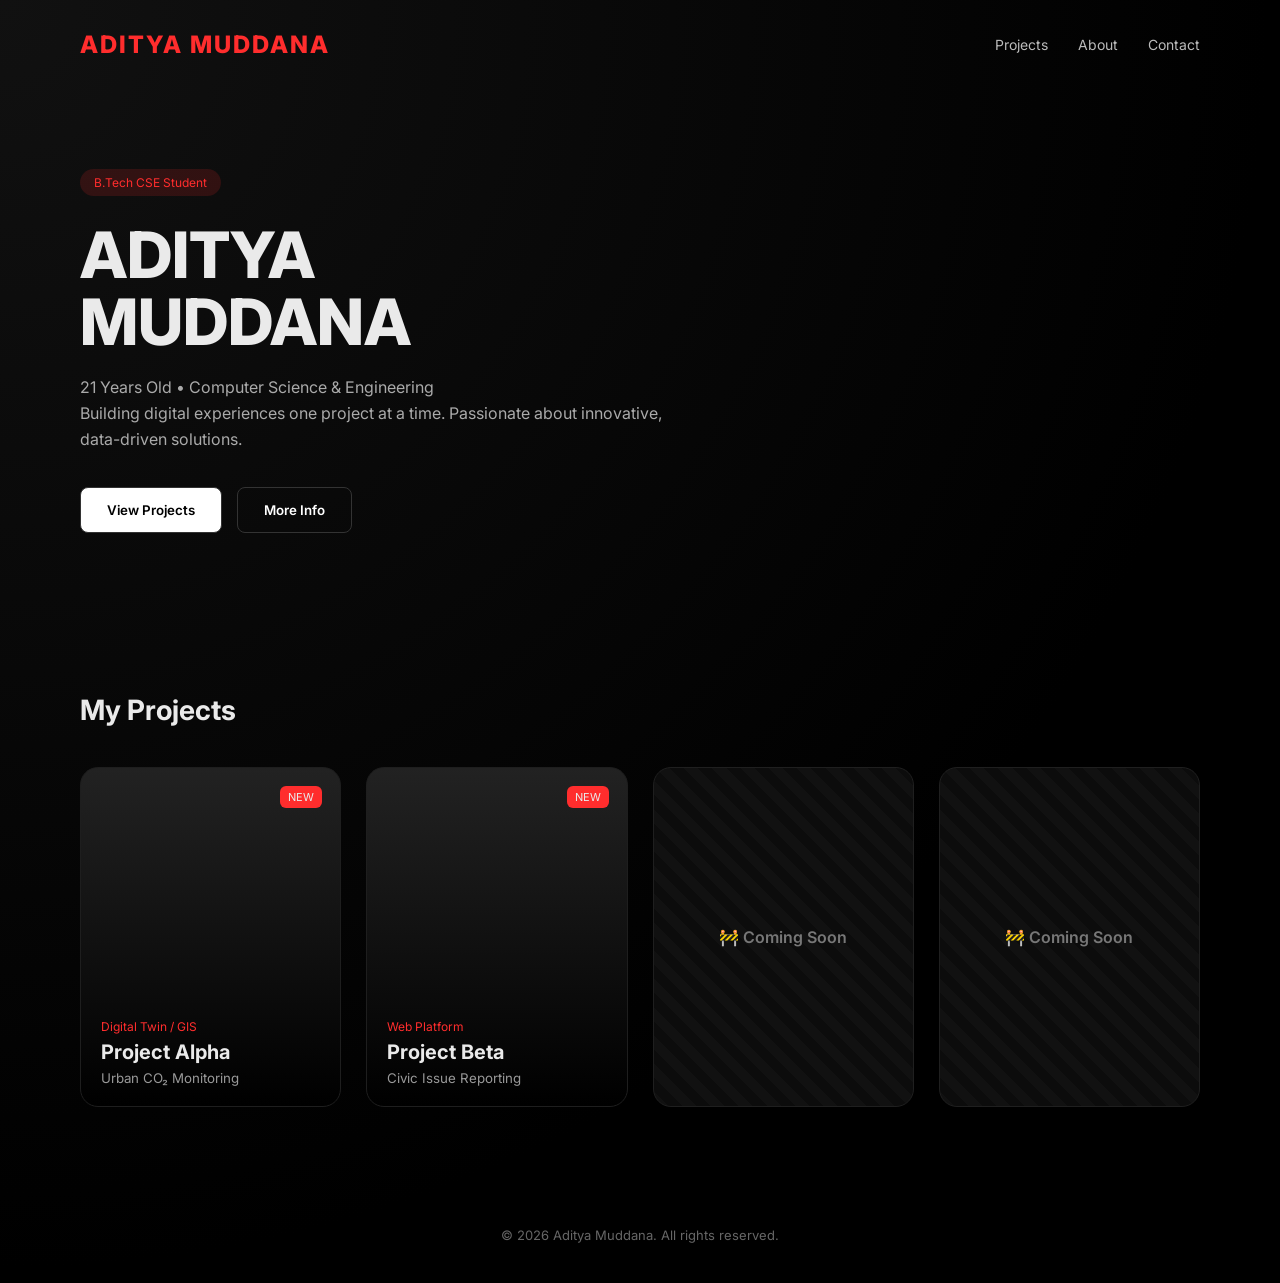
<file: index.html>
<!DOCTYPE html>
<html lang="en">
<head>
<meta charset="UTF-8">
<title>Aditya Muddana | Portfolio</title>
<meta name="viewport" content="width=device-width, initial-scale=1.0">

<link href="https://fonts.googleapis.com/css2?family=Inter:wght@300;400;600;700;800&display=swap" rel="stylesheet">

<style>
* {
  margin: 0;
  padding: 0;
  box-sizing: border-box;
  font-family: 'Inter', sans-serif;
}

body {
  background: radial-gradient(circle at top left, #111 0%, #000 70%);
  color: #eaeaea;
}

a { text-decoration: none; color: inherit; }

nav {
  display: flex;
  justify-content: space-between;
  align-items: center;
  padding: 30px 80px;
}

nav h1 {
  color: #ff2d2d;
  letter-spacing: 2px;
  font-weight: 800;
}

nav ul {
  list-style: none;
  display: flex;
  gap: 30px;
  font-size: 14px;
  opacity: 0.8;
}

.hero {
  padding: 80px;
  max-width: 1200px;
}

.tag {
  display: inline-block;
  padding: 6px 14px;
  border-radius: 20px;
  background: rgba(255,45,45,0.15);
  color: #ff2d2d;
  font-size: 12px;
  margin-bottom: 25px;
}

.hero h2 {
  font-size: 64px;
  font-weight: 800;
  line-height: 1.05;
}

.hero p {
  margin-top: 20px;
  max-width: 600px;
  color: #aaa;
  line-height: 1.6;
}

.hero-buttons {
  margin-top: 35px;
  display: flex;
  gap: 15px;
}

.btn {
  padding: 14px 26px;
  border-radius: 8px;
  border: 1px solid #333;
  background: transparent;
  color: #fff;
  cursor: pointer;
  font-weight: 600;
}

.btn.primary {
  background: #fff;
  color: #000;
}

section {
  padding: 80px;
}

section h3 {
  font-size: 28px;
  margin-bottom: 40px;
}

/* PROJECTS */
.projects {
  display: grid;
  grid-template-columns: repeat(auto-fit, minmax(250px, 1fr));
  gap: 25px;
}

.card {
  position: relative;
  height: 340px;
  border-radius: 18px;
  background: linear-gradient(180deg, #222, #000);
  border: 1px solid #1e1e1e;
  padding: 20px;
  display: flex;
  flex-direction: column;
  justify-content: flex-end;
  cursor: pointer;
  transition: transform 0.3s ease;
}

.card:hover {
  transform: translateY(-6px);
}

.badge {
  position: absolute;
  top: 18px;
  right: 18px;
  background: #ff2d2d;
  font-size: 11px;
  padding: 4px 8px;
  border-radius: 6px;
}

.card span {
  font-size: 12px;
  color: #ff2d2d;
  margin-bottom: 6px;
}

.card h4 {
  font-size: 20px;
  margin-bottom: 6px;
}

.card small {
  color: #999;
}

.coming-soon {
  height: 340px;
  border-radius: 18px;
  background: repeating-linear-gradient(
    45deg,
    #111,
    #111 10px,
    #0c0c0c 10px,
    #0c0c0c 20px
  );
  display: flex;
  align-items: center;
  justify-content: center;
  color: #777;
  font-weight: 600;
  border: 1px solid #1f1f1f;
}

.hidden { display: none; }

/* PROJECT DETAIL */
.project-detail {
  max-width: 900px;
  line-height: 1.7;
  color: #ccc;
}

<!DOCTYPE html>
<html lang="en">
<head>
<meta charset="UTF-8">
<title>Aditya Muddana | Portfolio</title>
<meta name="viewport" content="width=device-width, initial-scale=1.0">

<link href="https://fonts.googleapis.com/css2?family=Inter:wght@300;400;600;700;800&display=swap" rel="stylesheet">

<style>
* {
  margin: 0;
  padding: 0;
  box-sizing: border-box;
  font-family: 'Inter', sans-serif;
}

body {
  background: radial-gradient(circle at top left, #111 0%, #000 70%);
  color: #eaeaea;
}

a { text-decoration: none; color: inherit; }

nav {
  display: flex;
  justify-content: space-between;
  align-items: center;
  padding: 30px 80px;
}

nav h1 {
  color: #ff2d2d;
  letter-spacing: 2px;
  font-weight: 800;
}

nav ul {
  list-style: none;
  display: flex;
  gap: 30px;
  font-size: 14px;
  opacity: 0.8;
}

.hero {
  padding: 80px;
  max-width: 1200px;
}

.tag {
  display: inline-block;
  padding: 6px 14px;
  border-radius: 20px;
  background: rgba(255,45,45,0.15);
  color: #ff2d2d;
  font-size: 12px;
  margin-bottom: 25px;
}

.hero h2 {
  font-size: 64px;
  font-weight: 800;
  line-height: 1.05;
}

.hero p {
  margin-top: 20px;
  max-width: 600px;
  color: #aaa;
  line-height: 1.6;
}

.hero-buttons {
  margin-top: 35px;
  display: flex;
  gap: 15px;
}

.btn {
  padding: 14px 26px;
  border-radius: 8px;
  border: 1px solid #333;
  background: transparent;
  color: #fff;
  cursor: pointer;
  font-weight: 600;
}

.btn.primary {
  background: #fff;
  color: #000;
}

section {
  padding: 80px;
}

section h3 {
  font-size: 28px;
  margin-bottom: 40px;
}

/* PROJECTS */
.projects {
  display: grid;
  grid-template-columns: repeat(auto-fit, minmax(250px, 1fr));
  gap: 25px;
}

.card {
  position: relative;
  height: 340px;
  border-radius: 18px;
  background: linear-gradient(180deg, #222, #000);
  border: 1px solid #1e1e1e;
  padding: 20px;
  display: flex;
  flex-direction: column;
  justify-content: flex-end;
  cursor: pointer;
  transition: transform 0.3s ease;
}

.card:hover {
  transform: translateY(-6px);
}

.badge {
  position: absolute;
  top: 18px;
  right: 18px;
  background: #ff2d2d;
  font-size: 11px;
  padding: 4px 8px;
  border-radius: 6px;
}

.card span {
  font-size: 12px;
  color: #ff2d2d;
  margin-bottom: 6px;
}

.card h4 {
  font-size: 20px;
  margin-bottom: 6px;
}

.card small {
  color: #999;
}

.coming-soon {
  height: 340px;
  border-radius: 18px;
  background: repeating-linear-gradient(
    45deg,
    #111,
    #111 10px,
    #0c0c0c 10px,
    #0c0c0c 20px
  );
  display: flex;
  align-items: center;
  justify-content: center;
  color: #777;
  font-weight: 600;
  border: 1px solid #1f1f1f;
}

.hidden { display: none; }

/* PROJECT DETAIL */
.project-detail {
  max-width: 900px;
  line-height: 1.7;
  color: #ccc;
}

.project-detail h2 {
  color: #fff;
  margin-bottom: 15px;
}

.project-detail h4 {
  margin-top: 30px;
  color: #ff2d2d;
}

.project-detail ul {
  margin-top: 15px;
  padding-left: 20px;
}

.back-btn {
  margin-bottom: 30px;
  cursor: pointer;
  color: #ff2d2d;
  font-weight: 600;
}

footer {
  text-align: center;
  padding: 40px;
  color: #666;
  font-size: 13px;
}

@media (max-width: 900px) {
  nav, .hero, section { padding: 40px; }
  .hero h2 { font-size: 46px; }
}
</style>
</head>

<body>

<nav>
  <h1>ADITYA MUDDANA</h1>
  <ul>
    <li>Projects</li>
    <li>About</li>
    <li>Contact</li>
  </ul>
</nav>

<div class="hero">
  <div class="tag">B.Tech CSE Student</div>
  <h2>ADITYA<br>MUDDANA</h2>
  <p>
    21 Years Old • Computer Science & Engineering <br>
    Building digital experiences one project at a time. Passionate about
    innovative, data-driven solutions.
  </p>

  <div class="hero-buttons">
    <button class="btn primary" onclick="scrollToProjects()">View Projects</button>
    <button class="btn">More Info</button>
  </div>
</div>

<section id="projects">
  <h3>My Projects</h3>

  <!-- CARDS -->
  <div id="projectCards" class="projects">
    <div class="card" onclick="openProject('alpha')">
      <div class="badge">NEW</div>
      <span>Digital Twin / GIS</span>
      <h4>Project Alpha</h4>
      <small>Urban CO₂ Monitoring</small>
    </div>

    <div class="card" onclick="openProject('beta')">
      <div class="badge">NEW</div>
      <span>Web Platform</span>
      <h4>Project Beta</h4>
      <small>Civic Issue Reporting</small>
    </div>

    <div class="coming-soon">🚧 Coming Soon</div>
    <div class="coming-soon">🚧 Coming Soon</div>
  </div>

  <!-- PROJECT ALPHA -->
  <div id="alpha" class="project-detail hidden">
    <div class="back-btn" onclick="goBack()">← Back to Projects</div>

    <h2>CO₂ Capture Digital Twin for Urban Emissions Monitoring and Planning</h2>

    <p>
      This project implements a <b>CO₂ Capture Digital Twin</b> for an urban
      environment (Pune) enabling real-time visualization, analysis, and
      scenario-based planning of carbon emissions.
    </p>

    <p>
      Built using <b>Streamlit</b> and <b>Leaflet/Folium</b>, the system integrates
      multi-source emissions including vehicular traffic, industry, energy, and
      waste management.
    </p>

    <h4>Core Features</h4>
    <ul>
      <li>Spatial point layers and aggregated heatmaps</li>
      <li>Grid-based CO₂ intensity visualization</li>
      <li>Real-time heatmap parameter tuning</li>
      <li>Layer toggles for emission sources</li>
      <li>Simulation-ready intervention framework</li>
    </ul>

    <p>
      The architecture cleanly separates data processing (Python), visualization
      (Streamlit), and map rendering (Leaflet), making it scalable and
      production-ready.
    </p>
  </div>

  <!-- PROJECT BETA -->
  <div id="beta" class="project-detail hidden">
    <div class="back-btn" onclick="goBack()">← Back to Projects</div>

    <h2>🏙️ Sahaay – Crowdsourced Civic Issue Reporting Platform</h2>

    <p>
      Sahaay is a web-based platform enabling citizens to report civic issues
      such as potholes, broken streetlights, and waste problems while allowing
      municipal authorities to manage and resolve them efficiently.

    </p>

    <h4>Key Features</h4>
    <ul>
      <li>📍 Geo-tagged issue reports</li>
      <li>📸 Photo uploads</li>
      <li>📝 Descriptive issue notes</li>
      <li>📊 Interactive admin dashboard</li>
      <li>🔔 Real-time status updates</li>
      <li>🗂️ Department-based routing</li>
    </ul>

    <h4>Tech Stack</h4>
    <ul>
      <li>Backend: PHP</li>
      <li>Database: Amazon RDS (MySQL / PostgreSQL)</li>
      <li>Hosting: AWS EC2</li>
      <li>Storage: Amazon S3 (planned)</li>
      <li>Monitoring: Amazon CloudWatch</li>
      <li>Frontend: HTML / CSS / JS</li>
    </ul>
  </div>
</section>

<footer>
  © 2026 Aditya Muddana. All rights reserved.
</footer>

<script>
function openProject(id) {
  document.getElementById('projectCards').classList.add('hidden');
  document.getElementById(id).classList.remove('hidden');
}

function goBack() {
  document.getElementById('projectCards').classList.remove('hidden');
  document.getElementById('alpha').classList.add('hidden');
  document.getElementById('beta').classList.add('hidden');
}

function scrollToProjects() {
  document.getElementById('projects').scrollIntoView({ behavior: 'smooth' });
}
</script>

</body>
</html>
</file>
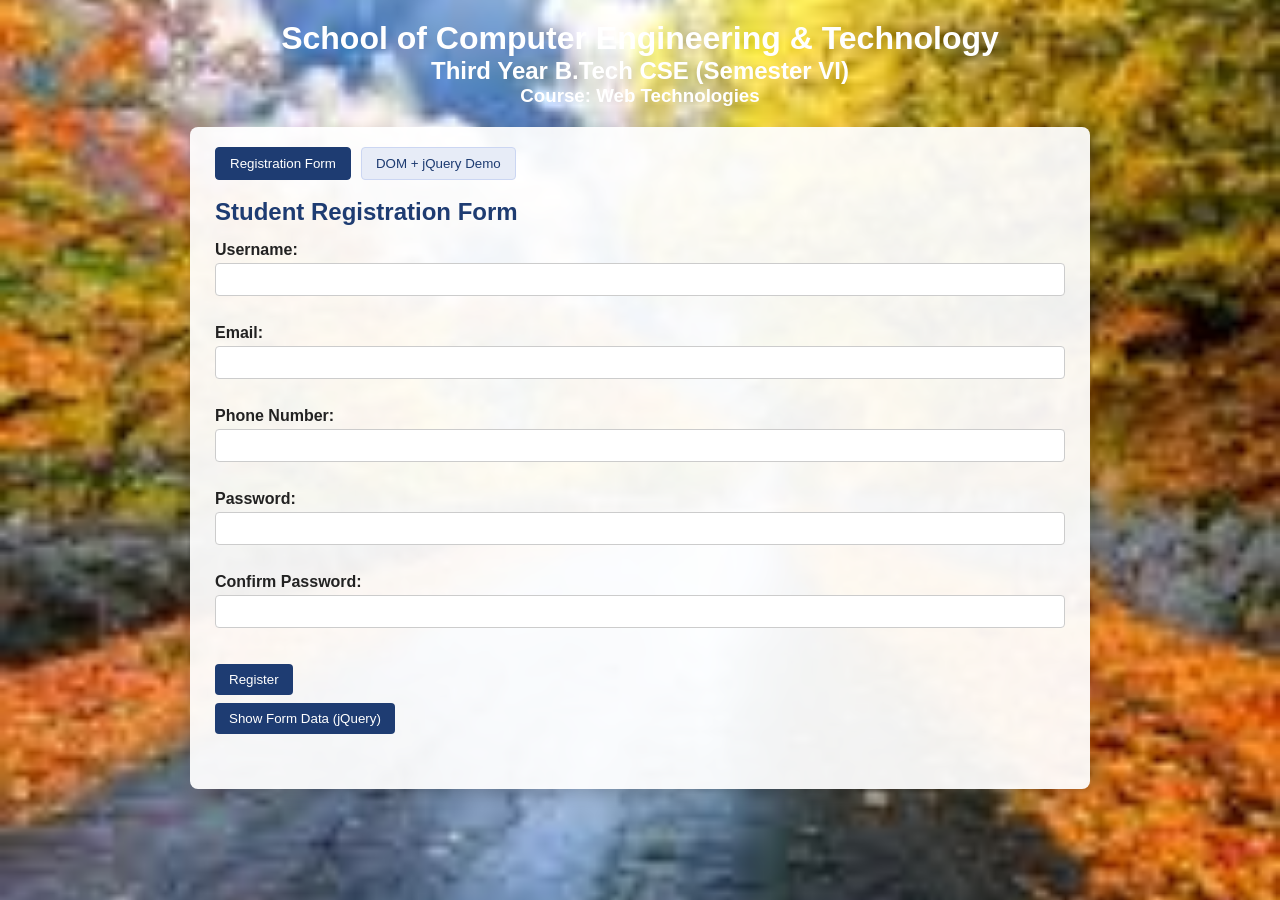
<file: jquery/index.html>
<!DOCTYPE html>
<html lang="en">
<head>
  <meta charset="UTF-8">
  <title>Student Registration Form</title>
  <link rel="stylesheet" href="styles.css">
</head>
<body>
  <header class="header">
    <h1>School of Computer Engineering &amp; Technology</h1>
    <h2>Third Year B.Tech CSE (Semester VI)</h2>
    <h3>Course: Web Technologies</h3>
  </header>

  <main>
    <nav class="tabs" aria-label="Page tabs">
      <button type="button" id="tabFormBtn" class="tab-btn active" aria-controls="tabFormPanel" aria-selected="true">
        Registration Form
      </button>
      <button type="button" id="tabDomBtn" class="tab-btn" aria-controls="tabDomPanel" aria-selected="false">
        DOM + jQuery Demo
      </button>
    </nav>

    <section id="tabFormPanel" class="tab-panel active">
      <section class="form-section">
        <h2>Student Registration Form</h2>
        <form id="registrationForm" novalidate>
          <div class="form-group">
            <label for="username">Username:</label>
            <input type="text" id="username" name="username">
            <span class="error" id="usernameError"></span>
          </div>

          <div class="form-group">
            <label for="email">Email:</label>
            <input type="text" id="email" name="email">
            <span class="error" id="emailError"></span>
          </div>

          <div class="form-group">
            <label for="phone">Phone Number:</label>
            <input type="text" id="phone" name="phone">
            <span class="error" id="phoneError"></span>
          </div>

          <div class="form-group">
            <label for="password">Password:</label>
            <input type="password" id="password" name="password">
            <span class="error" id="passwordError"></span>
          </div>

          <div class="form-group">
            <label for="confirmPassword">Confirm Password:</label>
            <input type="password" id="confirmPassword" name="confirmPassword">
            <span class="error" id="confirmPasswordError"></span>
          </div>

          <button type="submit" id="submitBtn">Register</button>
        </form>

        <button type="button" id="showFormDataBtn">Show Form Data (jQuery)</button>
      </section>
    </section>

    <section id="tabDomPanel" class="tab-panel">
      <section class="dom-section">
        <h2 id="domTitle">DOM Manipulation Demo</h2>
        <p class="info">This is some original information text.</p>

        <img
          id="demoImage"
          src="images/1.jpg"
          alt="Demo image"
        >

        <div class="dom-buttons">
          <button id="changeTextBtn">Change Text (DOM)</button>
          <button id="moveTitleBtn">Move Title (DOM)</button>
          <button id="changeImageBtn">Change Image (DOM)</button>
          <button id="addNodeBtn">Add Text Node (DOM)</button>
          <button id="deleteNodeBtn">Delete Last Node (DOM)</button>
        </div>

        <div id="notesContainer" class="notes-container">
          <!-- New text nodes will be added here -->
        </div>
      </section>

      <section class="jquery-section">
        <h2>jQuery Demo</h2>
        <button id="jqButton">Original jQuery Button</button>
      </section>
    </section>
  </main>

  <!-- jQuery CDN -->
  <script src="https://code.jquery.com/jquery-3.7.1.min.js"></script>
  <!-- External JavaScript -->
  <script src="script.js"></script>
</body>
</html>
</file>
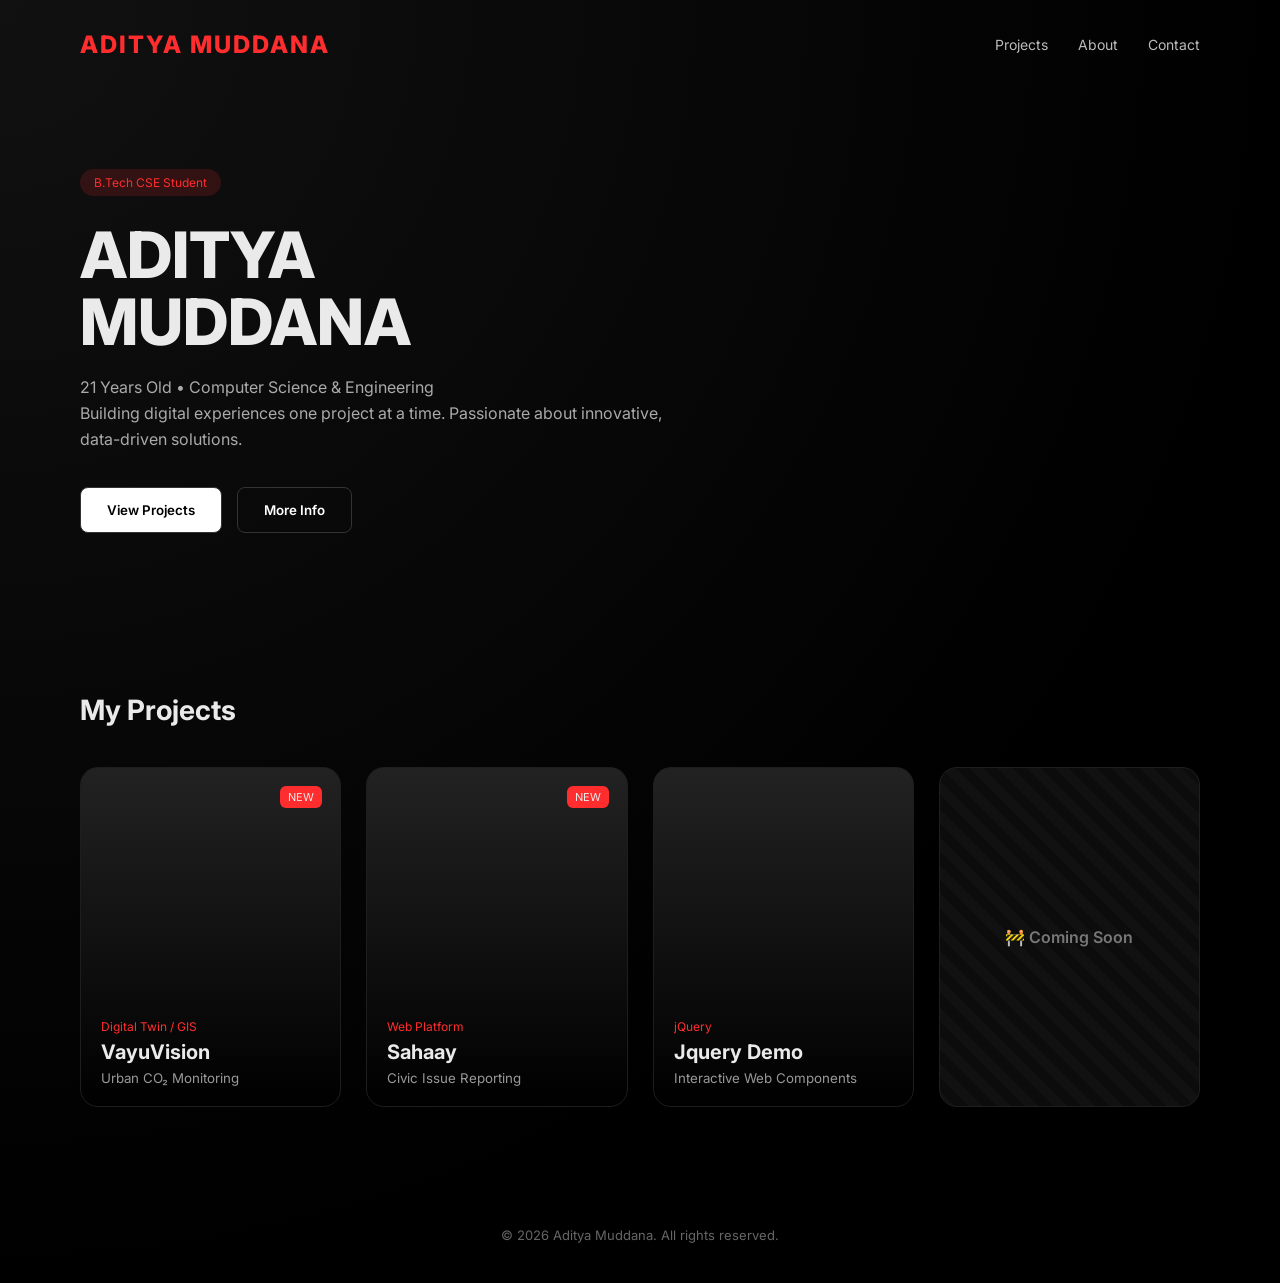
<file: Untitled-1.html>
<!DOCTYPE html>
<html lang="en">
<head>
<meta charset="UTF-8">
<title>Aditya Muddana | Portfolio</title>
<meta name="viewport" content="width=device-width, initial-scale=1.0">

<link href="https://fonts.googleapis.com/css2?family=Inter:wght@300;400;600;700;800&display=swap" rel="stylesheet">

<style>
* {
  margin: 0;
  padding: 0;
  box-sizing: border-box;
  font-family: 'Inter', sans-serif;
}

body {
  background: radial-gradient(circle at top left, #111 0%, #000 70%);
  color: #eaeaea;
}

a { text-decoration: none; color: inherit; }

nav {
  display: flex;
  justify-content: space-between;
  align-items: center;
  padding: 30px 80px;
}

nav h1 {
  color: #ff2d2d;
  letter-spacing: 2px;
  font-weight: 800;
}

nav ul {
  list-style: none;
  display: flex;
  gap: 30px;
  font-size: 14px;
  opacity: 0.8;
}

.hero {
  padding: 80px;
  max-width: 1200px;
}

.tag {
  display: inline-block;
  padding: 6px 14px;
  border-radius: 20px;
  background: rgba(255,45,45,0.15);
  color: #ff2d2d;
  font-size: 12px;
  margin-bottom: 25px;
}

.hero h2 {
  font-size: 64px;
  font-weight: 800;
  line-height: 1.05;
}

.hero p {
  margin-top: 20px;
  max-width: 600px;
  color: #aaa;
  line-height: 1.6;
}

.hero-buttons {
  margin-top: 35px;
  display: flex;
  gap: 15px;
}

.btn {
  padding: 14px 26px;
  border-radius: 8px;
  border: 1px solid #333;
  background: transparent;
  color: #fff;
  cursor: pointer;
  font-weight: 600;
}

.btn.primary {
  background: #fff;
  color: #000;
}

section {
  padding: 80px;
}

section h3 {
  font-size: 28px;
  margin-bottom: 40px;
}

/* PROJECTS */
.projects {
  display: grid;
  grid-template-columns: repeat(auto-fit, minmax(250px, 1fr));
  gap: 25px;
}

.card {
  position: relative;
  height: 340px;
  border-radius: 18px;
  background: linear-gradient(180deg, #222, #000);
  border: 1px solid #1e1e1e;
  padding: 20px;
  display: flex;
  flex-direction: column;
  justify-content: flex-end;
  cursor: pointer;
  transition: transform 0.3s ease;
}

.card:hover {
  transform: translateY(-6px);
}

.badge {
  position: absolute;
  top: 18px;
  right: 18px;
  background: #ff2d2d;
  font-size: 11px;
  padding: 4px 8px;
  border-radius: 6px;
}

.card span {
  font-size: 12px;
  color: #ff2d2d;
  margin-bottom: 6px;
}

.card h4 {
  font-size: 20px;
  margin-bottom: 6px;
}

.card small {
  color: #999;
}

.coming-soon {
  height: 340px;
  border-radius: 18px;
  background: repeating-linear-gradient(
    45deg,
    #111,
    #111 10px,
    #0c0c0c 10px,
    #0c0c0c 20px
  );
  display: flex;
  align-items: center;
  justify-content: center;
  color: #777;
  font-weight: 600;
  border: 1px solid #1f1f1f;
}

.hidden { display: none; }

/* PROJECT DETAIL */
.project-detail {
  max-width: 900px;
  line-height: 1.7;
  color: #ccc;
}

<!DOCTYPE html>
<html lang="en">
<head>
<meta charset="UTF-8">
<title>Aditya Muddana | Portfolio</title>
<meta name="viewport" content="width=device-width, initial-scale=1.0">

<link href="https://fonts.googleapis.com/css2?family=Inter:wght@300;400;600;700;800&display=swap" rel="stylesheet">

<style>
* {
  margin: 0;
  padding: 0;
  box-sizing: border-box;
  font-family: 'Inter', sans-serif;
}

body {
  background: radial-gradient(circle at top left, #111 0%, #000 70%);
  color: #eaeaea;
}

a { text-decoration: none; color: inherit; }

nav {
  display: flex;
  justify-content: space-between;
  align-items: center;
  padding: 30px 80px;
}

nav h1 {
  color: #ff2d2d;
  letter-spacing: 2px;
  font-weight: 800;
}

nav ul {
  list-style: none;
  display: flex;
  gap: 30px;
  font-size: 14px;
  opacity: 0.8;
}

.hero {
  padding: 80px;
  max-width: 1200px;
}

.tag {
  display: inline-block;
  padding: 6px 14px;
  border-radius: 20px;
  background: rgba(255,45,45,0.15);
  color: #ff2d2d;
  font-size: 12px;
  margin-bottom: 25px;
}

.hero h2 {
  font-size: 64px;
  font-weight: 800;
  line-height: 1.05;
}

.hero p {
  margin-top: 20px;
  max-width: 600px;
  color: #aaa;
  line-height: 1.6;
}

.hero-buttons {
  margin-top: 35px;
  display: flex;
  gap: 15px;
}

.btn {
  padding: 14px 26px;
  border-radius: 8px;
  border: 1px solid #333;
  background: transparent;
  color: #fff;
  cursor: pointer;
  font-weight: 600;
}

.btn.primary {
  background: #fff;
  color: #000;
}

section {
  padding: 80px;
}

section h3 {
  font-size: 28px;
  margin-bottom: 40px;
}

/* PROJECTS */
.projects {
  display: grid;
  grid-template-columns: repeat(auto-fit, minmax(250px, 1fr));
  gap: 25px;
}

.card {
  position: relative;
  height: 340px;
  border-radius: 18px;
  background: linear-gradient(180deg, #222, #000);
  border: 1px solid #1e1e1e;
  padding: 20px;
  display: flex;
  flex-direction: column;
  justify-content: flex-end;
  cursor: pointer;
  transition: transform 0.3s ease;
}

.card:hover {
  transform: translateY(-6px);
}

.badge {
  position: absolute;
  top: 18px;
  right: 18px;
  background: #ff2d2d;
  font-size: 11px;
  padding: 4px 8px;
  border-radius: 6px;
}

.card span {
  font-size: 12px;
  color: #ff2d2d;
  margin-bottom: 6px;
}

.card h4 {
  font-size: 20px;
  margin-bottom: 6px;
}

.card small {
  color: #999;
}

.coming-soon {
  height: 340px;
  border-radius: 18px;
  background: repeating-linear-gradient(
    45deg,
    #111,
    #111 10px,
    #0c0c0c 10px,
    #0c0c0c 20px
  );
  display: flex;
  align-items: center;
  justify-content: center;
  color: #777;
  font-weight: 600;
  border: 1px solid #1f1f1f;
}

.hidden { display: none; }

/* PROJECT DETAIL */
.project-detail {
  max-width: 900px;
  line-height: 1.7;
  color: #ccc;
}

.project-detail h2 {
  color: #fff;
  margin-bottom: 15px;
}

.project-detail h4 {
  margin-top: 30px;
  color: #ff2d2d;
}

.project-detail ul {
  margin-top: 15px;
  padding-left: 20px;
}

.back-btn {
  margin-bottom: 30px;
  cursor: pointer;
  color: #ff2d2d;
  font-weight: 600;
}

footer {
  text-align: center;
  padding: 40px;
  color: #666;
  font-size: 13px;
}

@media (max-width: 900px) {
  nav, .hero, section { padding: 40px; }
  .hero h2 { font-size: 46px; }
}
</style>
</head>

<body>

<nav>
  <h1>ADITYA MUDDANA</h1>
  <ul>
    <li>Projects</li>
    <li>About</li>
    <li>Contact</li>
  </ul>
</nav>

<div class="hero">
  <div class="tag">B.Tech CSE Student</div>
  <h2>ADITYA<br>MUDDANA</h2>
  <p>
    21 Years Old • Computer Science & Engineering <br>
    Building digital experiences one project at a time. Passionate about
    innovative, data-driven solutions.
  </p>

  <div class="hero-buttons">
    <button class="btn primary" onclick="scrollToProjects()">View Projects</button>
    <button class="btn">More Info</button>
  </div>
</div>

<section id="projects">
  <h3>My Projects</h3>

  <!-- CARDS -->
  <div id="projectCards" class="projects">
    <div class="card" onclick="openProject('alpha')">
      <div class="badge">NEW</div>
      <span>Digital Twin / GIS</span>
      <h4>VayuVision</h4>
      <small>Urban CO₂ Monitoring</small>
    </div>

    <div class="card" onclick="openProject('beta')">
      <div class="badge">NEW</div>
      <span>Web Platform</span>
      <h4>Sahaay</h4>
      <small>Civic Issue Reporting</small>
    </div>

    <div class="card" onclick="window.location.href='jquery/index.html'">
      <span>jQuery</span>
      <h4>Jquery Demo</h4>
      <small>Interactive Web Components</small>
    </div>

    <div class="coming-soon">🚧 Coming Soon</div>
  </div>

  <!-- PROJECT ALPHA -->
  <div id="alpha" class="project-detail hidden">
    <div class="back-btn" onclick="goBack()">← Back to Projects</div>

    <h2>CO₂ Capture Digital Twin for Urban Emissions Monitoring and Planning</h2>

    <p>
      This project implements a <b>CO₂ Capture Digital Twin</b> for an urban
      environment (Pune) enabling real-time visualization, analysis, and
      scenario-based planning of carbon emissions.
    </p>

    <p>
      Built using <b>Streamlit</b> and <b>Leaflet/Folium</b>, the system integrates
      multi-source emissions including vehicular traffic, industry, energy, and
      waste management.
    </p>

    <h4>Core Features</h4>
    <ul>
      <li>Spatial point layers and aggregated heatmaps</li>
      <li>Grid-based CO₂ intensity visualization</li>
      <li>Real-time heatmap parameter tuning</li>
      <li>Layer toggles for emission sources</li>
      <li>Simulation-ready intervention framework</li>
    </ul>

    <p>
      The architecture cleanly separates data processing (Python), visualization
      (Streamlit), and map rendering (Leaflet), making it scalable and
      production-ready.
    </p>
  </div>

  <!-- PROJECT BETA -->
  <div id="beta" class="project-detail hidden">
    <div class="back-btn" onclick="goBack()">← Back to Projects</div>

    <h2>🏙️ Sahaay – Crowdsourced Civic Issue Reporting Platform</h2>

    <p>
      Sahaay is a web-based platform enabling citizens to report civic issues
      such as potholes, broken streetlights, and waste problems while allowing
      municipal authorities to manage and resolve them efficiently.

    </p>

    <h4>Key Features</h4>
    <ul>
      <li>📍 Geo-tagged issue reports</li>
      <li>📸 Photo uploads</li>
      <li>📝 Descriptive issue notes</li>
      <li>📊 Interactive admin dashboard</li>
      <li>🔔 Real-time status updates</li>
      <li>🗂️ Department-based routing</li>
    </ul>

    <h4>Tech Stack</h4>
    <ul>
      <li>Backend: PHP</li>
      <li>Database: Amazon RDS (MySQL / PostgreSQL)</li>
      <li>Hosting: AWS EC2</li>
      <li>Storage: Amazon S3 (planned)</li>
      <li>Monitoring: Amazon CloudWatch</li>
      <li>Frontend: HTML / CSS / JS</li>
    </ul>
  </div>
</section>

<footer>
  © 2026 Aditya Muddana. All rights reserved.
</footer>

<script>
function openProject(id) {
  document.getElementById('projectCards').classList.add('hidden');
  document.getElementById(id).classList.remove('hidden');
}

function goBack() {
  document.getElementById('projectCards').classList.remove('hidden');
  document.getElementById('alpha').classList.add('hidden');
  document.getElementById('beta').classList.add('hidden');
}

function scrollToProjects() {
  document.getElementById('projects').scrollIntoView({ behavior: 'smooth' });
}
</script>

</body>
</html>
</file>
<file: jquery/styles.css>
* {
    box-sizing: border-box;
    margin: 0;
    padding: 0;
    font-family: Arial, Helvetica, sans-serif;
  }
  
  body {
    min-height: 100vh;
    background: linear-gradient(135deg, #1e3c72, #2a5298);
    color: #222;
    display: flex;
    flex-direction: column;
    align-items: center;
  }
  
  .header {
    text-align: center;
    color: #fff;
    margin: 20px 0;
  }
  
  main {
    background-color: #ffffffee;
    border-radius: 8px;
    padding: 20px 25px 30px;
    width: 90%;
    max-width: 900px;
    box-shadow: 0 6px 16px rgba(0, 0, 0, 0.2);
  }

  .tabs {
    display: flex;
    gap: 10px;
    margin-bottom: 18px;
    flex-wrap: wrap;
  }

  .tab-btn {
    margin-top: 0;
    background-color: #e7ecf7;
    color: #1e3c72;
    border: 1px solid #cbd6f2;
  }

  .tab-btn:hover {
    background-color: #dbe4ff;
  }

  .tab-btn.active {
    background-color: #1e3c72;
    color: #fff;
    border-color: #1e3c72;
  }

  .tab-panel {
    display: none;
  }

  .tab-panel.active {
    display: block;
  }
  
  .form-section,
  .dom-section,
  .jquery-section {
    margin-bottom: 25px;
  }
  
  .form-section h2,
  .dom-section h2,
  .jquery-section h2 {
    margin-bottom: 15px;
    color: #1e3c72;
  }
  
  .form-group {
    margin-bottom: 12px;
    display: flex;
    flex-direction: column;
  }
  
  .form-group label {
    margin-bottom: 4px;
    font-weight: bold;
  }
  
  .form-group input {
    padding: 8px;
    border: 1px solid #ccc;
    border-radius: 4px;
  }
  
  button {
    margin-top: 8px;
    padding: 8px 14px;
    border: none;
    border-radius: 4px;
    cursor: pointer;
    background-color: #1e3c72;
    color: #fff;
    transition: background-color 0.2s;
  }
  
  button:hover {
    background-color: #163056;
  }
  
  .error {
    color: #d8000c;
    font-size: 0.8rem;
    margin-top: 2px;
    min-height: 14px;
  }
  
  .dom-section {
    margin-top: 20px;
  }
  
  .dom-section img {
    display: block;
    margin: 10px 0;
    border-radius: 6px;
    max-width: 320px;
    width: 100%;
    height: auto;
  }
  
  .dom-buttons button {
    margin-right: 8px;
  }
  
  .notes-container {
    margin-top: 10px;
    padding: 8px;
    border: 1px dashed #999;
    min-height: 24px;
  }
</file>
